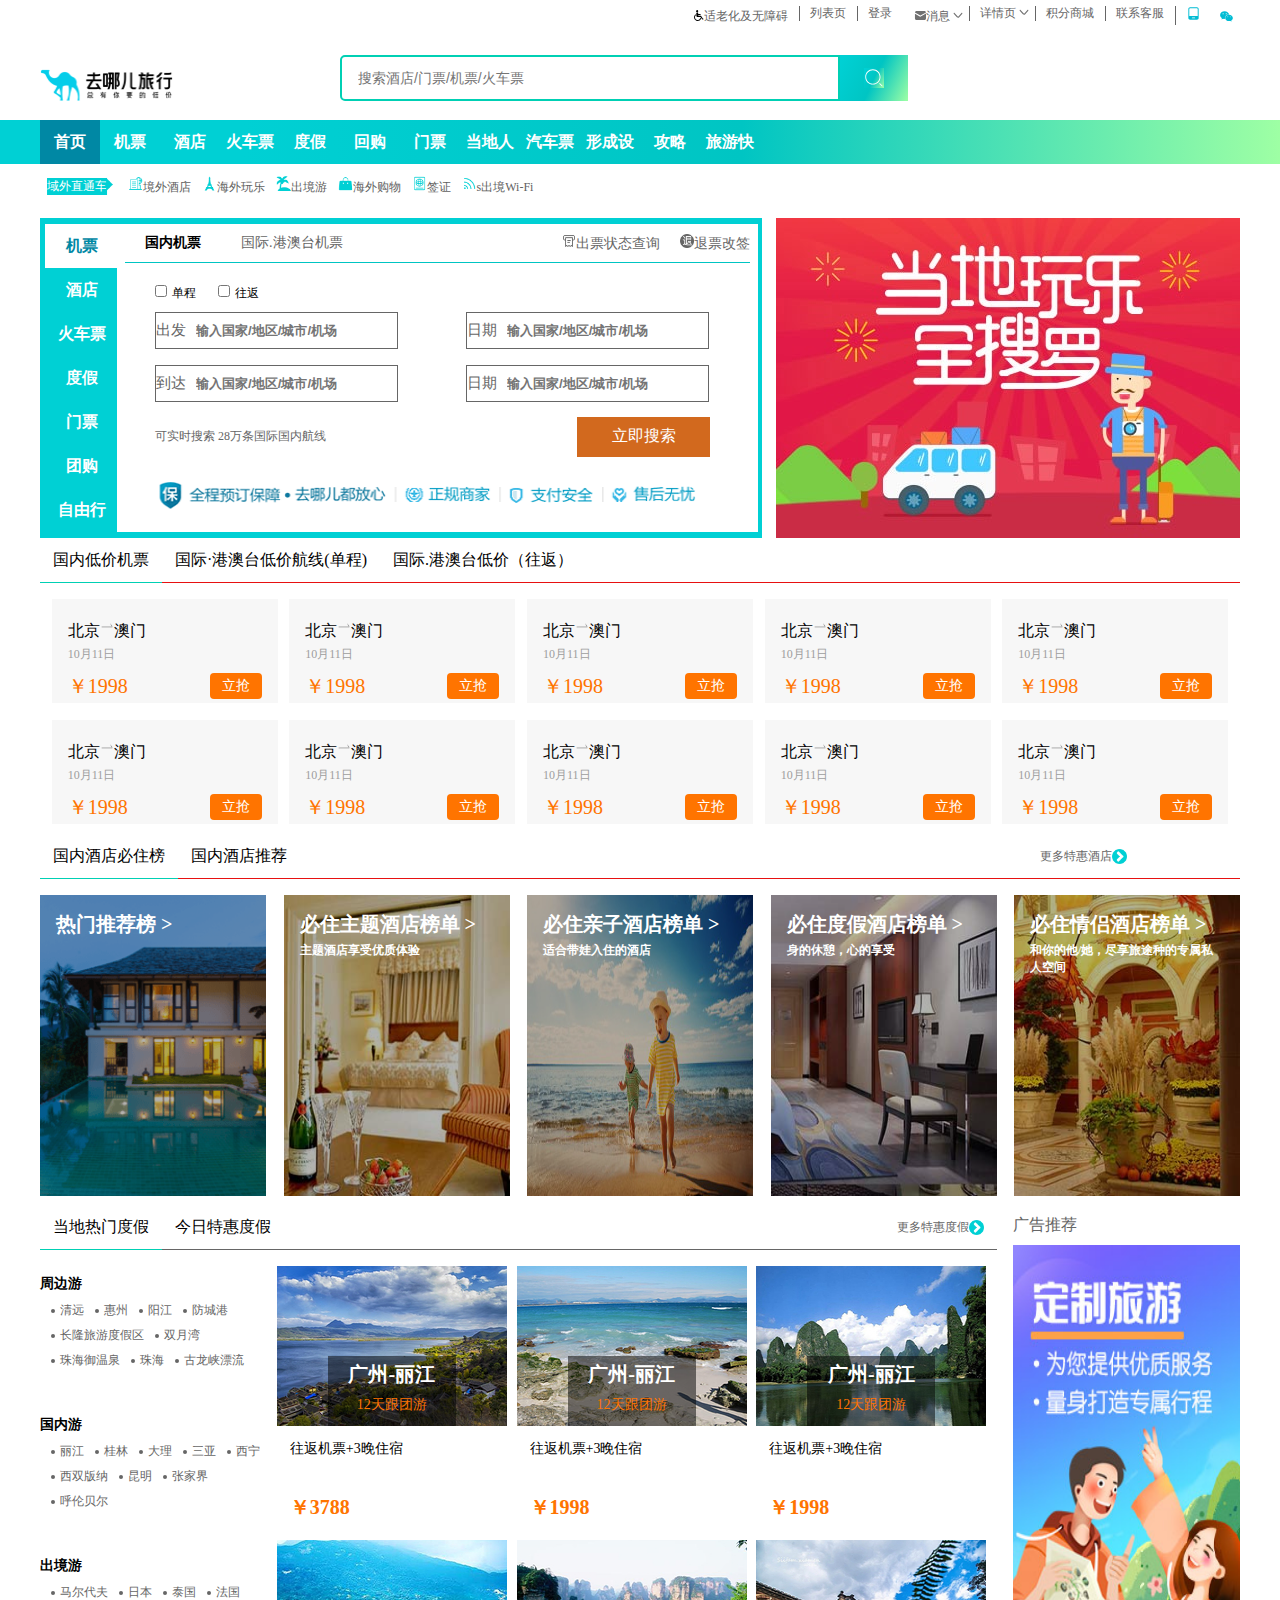
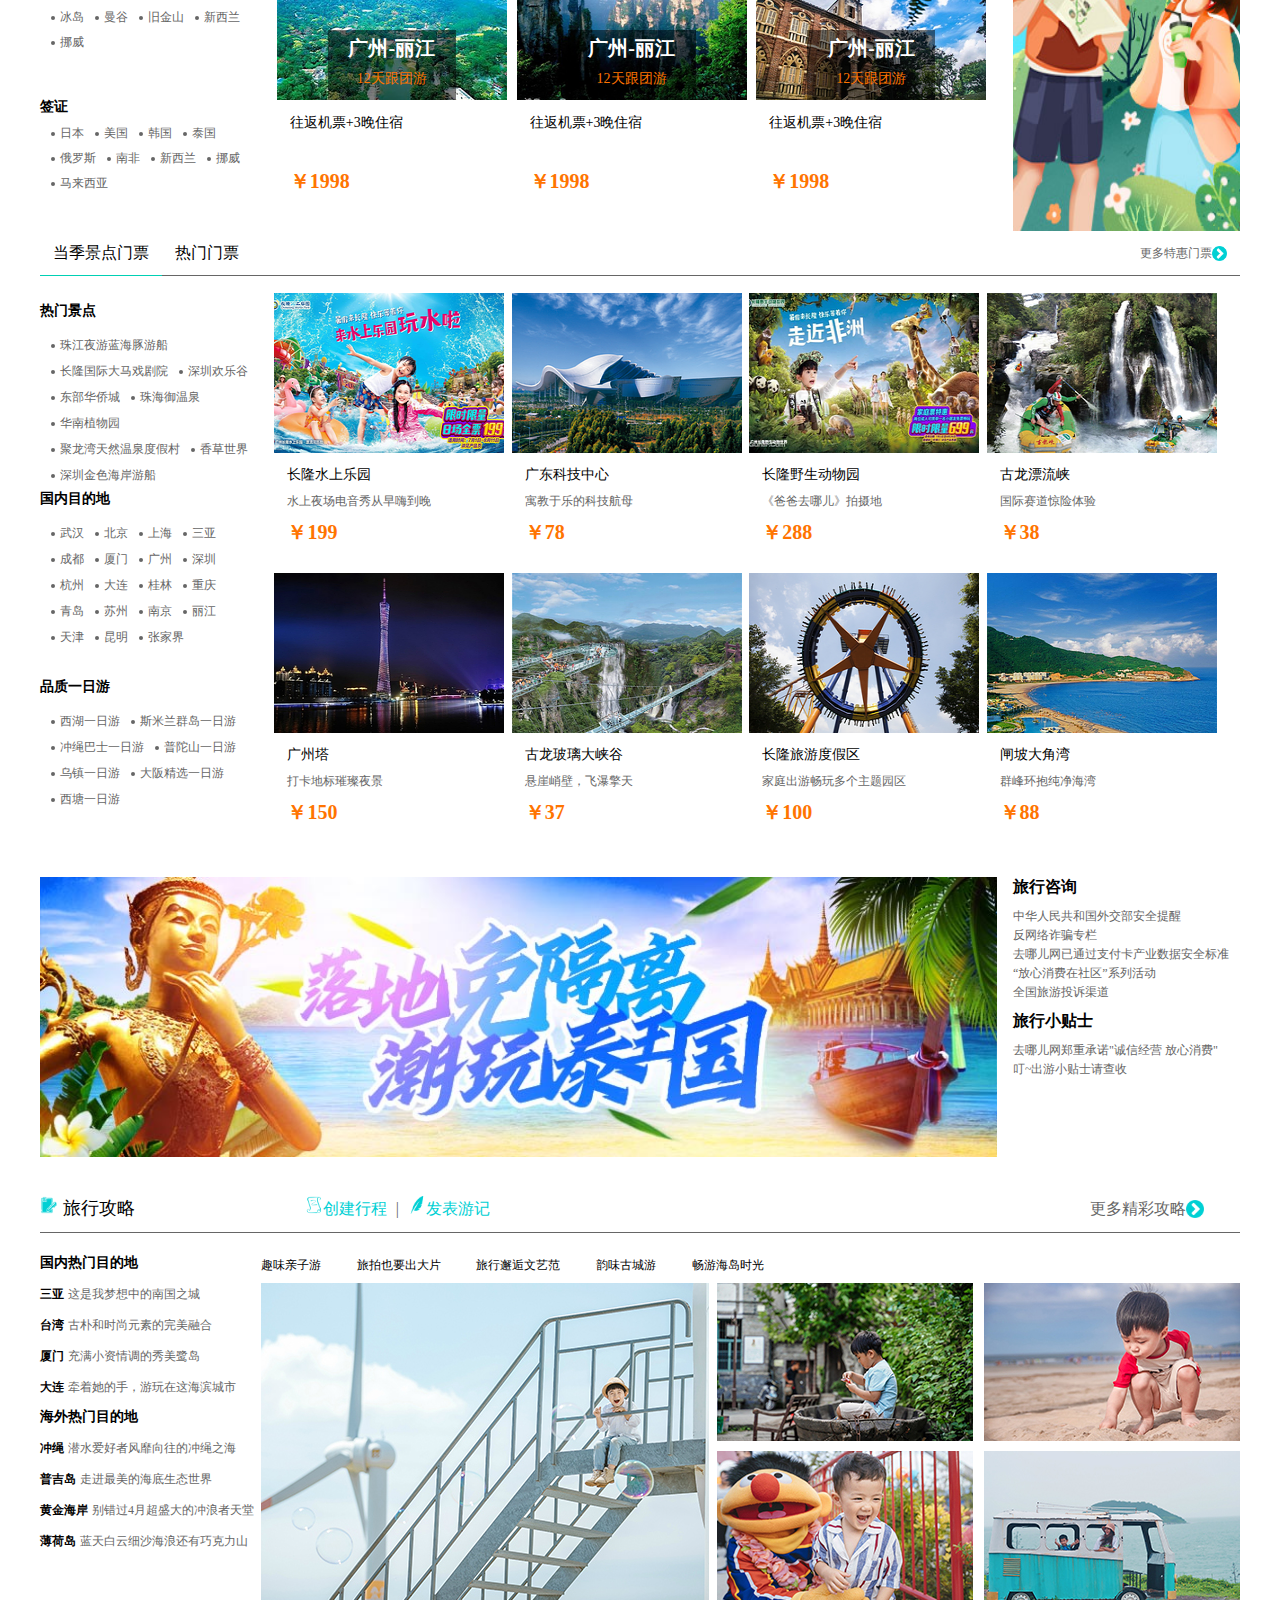
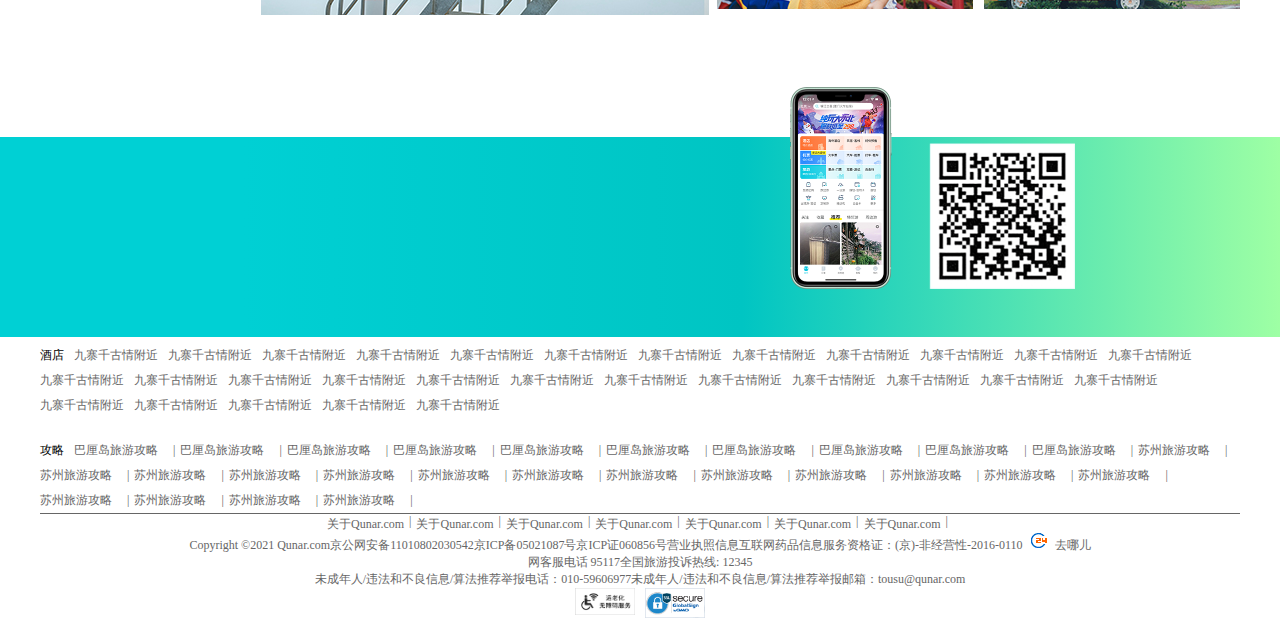
<file: index.html>
<!DOCTYPE html>
<html lang="en">
<head>
    <meta charset="UTF-8">
    <link rel="stylesheet" href="css/index.css">
    <link rel="stylesheet" href="js/index.js">
    <meta http-equiv="X-UA-Compatible" content="IE=edge">
    <meta name="viewport" content="width=device-width, initial-scale=1.0">
    <title>去哪儿网</title>
</head>
<body>
    <header>
        <div class="header-1">
            <div class="header-logo">
                <img src="images/header-logo.png" alt="">
            </div>
            <div class="header-right">
                <ul>
                    <li><a href=""><i><svg t="1659407394436" class="icon" viewBox="0 0 1024 1024" version="1.1" xmlns="http://www.w3.org/2000/svg" p-id="885" width="200" height="200"><path d="M746.666667 85.333333c64.8 0 117.333333 52.533333 117.333333 117.333334v618.666666c0 64.8-52.533333 117.333333-117.333333 117.333334H277.333333c-64.8 0-117.333333-52.533333-117.333333-117.333334V202.666667c0-64.8 52.533333-117.333333 117.333333-117.333334h469.333334zM597.333333 778.666667H426.666667a32 32 0 0 0 0 64h170.666666a32 32 0 0 0 0-64z m149.333334-629.333334H277.333333a53.333333 53.333333 0 0 0-53.333333 53.333334v480h576V202.666667a53.333333 53.333333 0 0 0-53.333333-53.333334z" p-id="886" fill="#00bcd4"></path></svg></i>
                            <i><svg t="1659407704227" class="icon2" viewBox="0 0 1024 1024" version="1.1" xmlns="http://www.w3.org/2000/svg" p-id="1255" width="200" height="200"><path d="M664.250054 368.541681c10.015098 0 19.892049 0.732687 29.67281 1.795902-26.647917-122.810047-159.358451-214.077703-310.826188-214.077703-169.353083 0-308.085774 114.232694-308.085774 259.274068 0 83.708494 46.165436 152.460344 123.281791 205.78483l-30.80868 91.730191 107.688651-53.455469c38.558178 7.53665 69.459978 15.308661 107.924012 15.308661 9.66308 0 19.230993-0.470721 28.752858-1.225921-6.025227-20.36584-9.521864-41.723264-9.521864-63.862493C402.328693 476.632491 517.908058 368.541681 664.250054 368.541681zM498.62897 285.87389c23.200398 0 38.557154 15.120372 38.557154 38.061874 0 22.846334-15.356756 38.156018-38.557154 38.156018-23.107277 0-46.260603-15.309684-46.260603-38.156018C452.368366 300.994262 475.522716 285.87389 498.62897 285.87389zM283.016307 362.090758c-23.107277 0-46.402843-15.309684-46.402843-38.156018 0-22.941502 23.295566-38.061874 46.402843-38.061874 23.081695 0 38.46301 15.120372 38.46301 38.061874C321.479317 346.782098 306.098002 362.090758 283.016307 362.090758zM945.448458 606.151333c0-121.888048-123.258255-221.236753-261.683954-221.236753-146.57838 0-262.015505 99.348706-262.015505 221.236753 0 122.06508 115.437126 221.200938 262.015505 221.200938 30.66644 0 61.617359-7.609305 92.423993-15.262612l84.513836 45.786813-23.178909-76.17082C899.379213 735.776599 945.448458 674.90216 945.448458 606.151333zM598.803483 567.994292c-15.332197 0-30.807656-15.096836-30.807656-30.501688 0-15.190981 15.47546-30.477129 30.807656-30.477129 23.295566 0 38.558178 15.286148 38.558178 30.477129C637.361661 552.897456 622.099049 567.994292 598.803483 567.994292zM768.25071 567.994292c-15.213493 0-30.594809-15.096836-30.594809-30.501688 0-15.190981 15.381315-30.477129 30.594809-30.477129 23.107277 0 38.558178 15.286148 38.558178 30.477129C806.808888 552.897456 791.357987 567.994292 768.25071 567.994292z" p-id="1256" fill="#00bcd4"></path></svg></i>
                        </a>
                    </li>
                    <li><a href="">联系客服</a></li>
                    <li><a href="">积分商城</a></li>
                    <li><a href="./search.html">详情页
                        <svg t="1659408567083" class="icon3" viewBox="0 0 1024 1024" version="1.1" xmlns="http://www.w3.org/2000/svg" p-id="921" width="200" height="200"><path d="M517.688889 796.444444c-45.511111 0-85.333333-17.066667-119.466667-51.2L73.955556 381.155556c-22.755556-22.755556-17.066667-56.888889 5.688888-79.644445 22.755556-22.755556 56.888889-17.066667 79.644445 5.688889l329.955555 364.088889c5.688889 5.688889 17.066667 11.377778 28.444445 11.377778s22.755556-5.688889 34.133333-17.066667l312.888889-364.088889c22.755556-22.755556 56.888889-28.444444 79.644445-5.688889 22.755556 22.755556 28.444444 56.888889 5.688888 79.644445L637.155556 739.555556c-28.444444 39.822222-68.266667 56.888889-119.466667 56.888888 5.688889 0 0 0 0 0z" p-id="922" fill="#707070"></path></svg>
                        </a>
                    </li>
                    <li><a href="">
                        <svg t="1659408393395" class="icon2" viewBox="0 0 1024 1024" version="1.1" xmlns="http://www.w3.org/2000/svg" p-id="1655" width="200" height="200"><path d="M886.3 299.8l-381.1 220-371.6-214.6c3.6-56.2 50.3-100.7 107.4-100.7h538.3c55.3 0 100.9 41.6 107 95.3z m0.7 78.8v334.9c0 59.5-48.2 107.7-107.7 107.7H241c-59.5 0-107.7-48.2-107.7-107.7V384.3l354.9 204.9c12.2 7 26.9 5.7 37.5-2.1 0.5-0.2 0.9-0.5 1.4-0.8L887 378.6z" p-id="1656" fill="#707070"></path></svg>
                        消息
                        <svg t="1659408567083" class="icon3" viewBox="0 0 1024 1024" version="1.1" xmlns="http://www.w3.org/2000/svg" p-id="921" width="200" height="200"><path d="M517.688889 796.444444c-45.511111 0-85.333333-17.066667-119.466667-51.2L73.955556 381.155556c-22.755556-22.755556-17.066667-56.888889 5.688888-79.644445 22.755556-22.755556 56.888889-17.066667 79.644445 5.688889l329.955555 364.088889c5.688889 5.688889 17.066667 11.377778 28.444445 11.377778s22.755556-5.688889 34.133333-17.066667l312.888889-364.088889c22.755556-22.755556 56.888889-28.444444 79.644445-5.688889 22.755556 22.755556 28.444444 56.888889 5.688888 79.644445L637.155556 739.555556c-28.444444 39.822222-68.266667 56.888889-119.466667 56.888888 5.688889 0 0 0 0 0z" p-id="922" fill="#707070"></path></svg>
                         </a>
                    </li>
                    <li><a href="./login.html">登录</a></li>
                    <li><a href="./list.html">列表页</a></li>
                    <li><a href=""><svg t="1659407859903" class="icon1" viewBox="0 0 1024 1024" version="1.1" xmlns="http://www.w3.org/2000/svg" p-id="1455" width="200" height="200"><path d="M424.12 293.73c30.28-1.41 56.72-20.93 66.99-49.45 10.27-28.51 2.35-60.41-20.06-80.81-22.42-20.4-54.92-25.28-82.33-12.37-27.42 12.91-44.36 41.07-42.92 71.35 1.96 41.31 37.02 73.21 78.32 71.28z m382.77 416.12L692.85 542.3a38.854 38.854 0 0 0-6.16-6.9 47.334 47.334 0 0 0-33.5-14.05H500.38l-2.22-46.23h137.36c16.33 0 29.56-13.24 29.56-29.56 0-16.33-13.24-29.56-29.56-29.56H495.38l-2.14-44.66a66.532 66.532 0 0 0-35.91-56.19 66.535 66.535 0 0 0-66.61 3.17 66.53 66.53 0 0 0-30.42 59.34l8.38 174.73c1.86 36.62 32.91 64.88 69.54 63.3 0.41 0 0.74-0.16 1.07-0.16 1.36 0.08 2.72 0.41 4.08 0.41h203.95l94.27 138.43a39.506 39.506 0 0 0 35.69 17.5 39.505 39.505 0 1 0 29.59-62l0.02-0.02zM640.7 659.03c-0.54-0.79-1.5-1.16-2.43-0.95-0.92 0.22-1.62 0.98-1.75 1.92-11.2 79.79-73.17 142.93-152.74 155.61-79.56 12.68-158.1-28.06-193.54-100.41-35.45-72.36-19.51-159.38 39.28-214.48a5.193 5.193 0 0 0 1.65-3.93l-3.12-65.93a3.734 3.734 0 0 0-2-3.08c-1.16-0.6-2.55-0.56-3.66 0.13-89.19 57.21-131.58 165.21-105.11 267.82 26.47 102.6 115.8 176.62 221.54 183.56 105.73 6.93 203.98-54.79 243.61-153.06 0.88-2.25 0.61-4.79-0.73-6.81l-40.98-60.35-0.02-0.04z m0 0" p-id="1456" fill="#000000"></path></svg>
                        适老化及无障碍
                        </a>
                    </li>
                </ul>
            </div>

            <div class="header-search">
                <div class="h-s-input">
                    <input type="text" placeholder="搜索酒店/门票/机票/火车票">
                </div>
                <div class="h-s-right">
                    <svg t="1659411307414" class="icon" viewBox="0 0 1024 1024" version="1.1" xmlns="http://www.w3.org/2000/svg" p-id="1694" width="200" height="200"><path d="M809.246403 771.926938 777.737782 803.458071 924.965961 950.667831 956.476629 919.157163Z" p-id="1695" fill="#ffffff"></path><path d="M454.878536 70.285786C239.51556 70.285786 64.93236 244.847497 64.93236 460.231963c0 215.341486 174.583201 389.945153 389.945153 389.945153 215.362976 0 389.9472-174.603667 389.9472-389.945153C844.825736 244.847497 670.241512 70.285786 454.878536 70.285786zM454.878536 805.611108c-190.750415 0-345.381192-154.626683-345.381192-345.379145 0-190.751439 154.629753-345.380168 345.381192-345.380168 190.752462 0 345.382215 154.62873 345.382215 345.380168C800.259728 650.983401 645.630998 805.611108 454.878536 805.611108z" p-id="1696" fill="#ffffff"></path></svg>
                </div>
            </div>
        </div>

        <div class="header-nav">
            <div class="h-n-nav">
                <ul class="h-n-ul">
                    <li><a href="">首页</a>
                        <div class="children">

                        </div>
                    </li>
                    <li><a href="">机票</a></li>
                    <li><a href="">酒店</a></li>
                    <li><a href="">火车票</a>
                        <dl class="h-n-dl">
                        <dt>域外直通车</dt><span><img src="images/右箭头.png" alt=""></span>
                        <dd><span><img src="images/国际酒店.png" alt=""></span>境外酒店</dd>
                        <dd><span><img src="images/tower.png" alt=""></span>海外玩乐</dd>
                        <dd><span><img src="images/旅游发布.png" alt=""></span>出境游</dd>
                        <dd><span><img src="images/购物2.png" alt=""></span>海外购物</dd>
                        <dd><span><img src="images/签证.png" alt=""></span>签证</dd>
                        <dd><span><img src="images/1_wifi.png" alt=""></span>s出境Wi-Fi</dd>
                        </dl> 
                    </li>
                    <li><a href="">度假</a></li>
                    <li><a href="">回购</a></li>
                    <li><a href="">门票</a></li>
                    <li><a href="">当地人</a></li>
                    <li><a href="">汽车票</a></li>
                    <li><a href="">形成设计</a></li>
                    <li><a href="">攻略</a></li>
                    <li><a href="">旅游快讯</a></li>
                </ul>
            </div>
        </div>
    </header>

    <main>
        <div class="main-left">
            <ul class="m-l-ul">
                <li ><a  class="current" href="">机票</a></li>
                <li><a href="">酒店</a></li>
                <li><a href="">火车票</a></li>
                <li><a href="">度假</a></li>
                <li><a href="">门票</a></li>
                <li><a href="">团购</a></li>
                <li><a href="">自由行</a></li>
            </ul>
            <div class="m-l-right">
                <div class="m-l-right2">
                    <div class="m-l-r-text">
                        <div class="m-one">
                            <h4>国内机票</h4>
                            <a href="">国际.港澳台机票</a>
                        </div>
                        <div class="m-two">
                            <span><img src="images/取票.png" alt=""></span><a href="">出票状态查询</a>
                            <span><img src="images/退票.png" alt=""></span><a href="">退票改签</a>
                        </div>
                    </div>
                    <div class="m-f-section">
                        <label for=""><input type="checkbox">单程</label>
                        <label for=""><input type="checkbox">往返</label>

                        <div class="m-f-section2">
                            <div class="m-f-go">
                                <div class="m-f-go1">
                                    出发<input type="text" placeholder="输入国家/地区/城市/机场">
                                </div>
                                <div class="m-f-go1">
                                    到达<input type="text" placeholder="输入国家/地区/城市/机场">
                                </div>
                            </div>
                            <div class="m-f-time">
                                <div class="m-f-go1">
                                    日期<input type="text" placeholder="输入国家/地区/城市/机场">
                                </div>
                                <div class="m-f-go1">
                                    日期<input type="text" placeholder="输入国家/地区/城市/机场">
                                </div>
                            </div>
                        </div>
                        <div class="m-f-footer">
                            <p>可实时搜索 <span>28万</span>条国际国内航线</p><button>立即搜索</button>
                        </div>
                    </div>
                    <a href=""><img src="images/flight_bar2.png" alt=""></a>
                </div>

                
            </div>
        </div>
        <div class="main-right">
            <img src="images/main01.jpg" alt="">
        </div>
    </main>

    <section>
        <div class="s-section">
            <div class="s-s-section1" id="specialticket">
                <div class="s1-header">
                    <ul>
                        <li class="s1-header-li"><a href="">国内低价机票</a></li>
                        <li><a href="">国际·港澳台低价航线(单程)</a></li>
                        <li><a href="">国际.港澳台低价（往返）</a></li>
                    </ul>
                </div>
                <div class="s1-section">
                    <ul>
                        <li>
                            <p>北京<img src="images/icon_机票单程.png" alt="">澳门</p>
                            <p>10月11日</p>
                            <div><p>￥1998</p><button>立抢</button></div>
                        </li>
                        <li>
                            <p>北京<img src="images/icon_机票单程.png" alt="">澳门</p>
                            <p>10月11日</p>
                            <div><p>￥1998</p><button>立抢</button></div>
                        </li>
                        <li>
                            <p>北京<img src="images/icon_机票单程.png" alt="">澳门</p>
                            <p>10月11日</p>
                            <div><p>￥1998</p><button>立抢</button></div>
                        </li>
                        <li>
                            <p>北京<img src="images/icon_机票单程.png" alt="">澳门</p>
                            <p>10月11日</p>
                            <div><p>￥1998</p><button>立抢</button></div>
                        </li>
                        <li>
                            <p>北京<img src="images/icon_机票单程.png" alt="">澳门</p>
                            <p>10月11日</p>
                            <div><p>￥1998</p><button>立抢</button></div>
                        </li>
                        <li>
                            <p>北京<img src="images/icon_机票单程.png" alt="">澳门</p>
                            <p>10月11日</p>
                            <div><p>￥1998</p><button>立抢</button></div>
                        </li>
                        <li>
                            <p>北京<img src="images/icon_机票单程.png" alt="">澳门</p>
                            <p>10月11日</p>
                            <div><p>￥1998</p><button>立抢</button></div>
                        </li>
                        <li>
                            <p>北京<img src="images/icon_机票单程.png" alt="">澳门</p>
                            <p>10月11日</p>
                            <div><p>￥1998</p><button>立抢</button></div>
                        </li>
                        <li>
                            <p>北京<img src="images/icon_机票单程.png" alt="">澳门</p>
                            <p>10月11日</p>
                            <div><p>￥1998</p><button>立抢</button></div>
                        </li>
                        <li>
                            <p>北京<img src="images/icon_机票单程.png" alt="">澳门</p>
                            <p>10月11日</p>
                            <div><p>￥1998</p><button>立抢</button></div>
                        </li>
                    </ul>
                </div>
            </div>

            <div class="s-s-section2" id="hotel">
                <div class="s2-header">
                    <ul>
                        <li class="s2-header-li"><a href="">国内酒店必住榜</a></li>
                        <li><a href="">国内酒店推荐</a></li>
                    </ul>
                    <p href="">更多特惠酒店<img src="images/右箭头 (1).png" alt=""></p>
                </div>
                <div class="s2-section">
                    <ul>
                        <li>
                            <img src="images/s2-section1.png" alt="">
                            <div><p>热门推荐榜 ></p><p class="text2"></p></div>
                        </li>
                        <li>
                            <img src="images/s2-section2.jpg" alt="">
                            <div><p>必住主题酒店榜单 ></p><p class="text2">主题酒店享受优质体验</p></div>
                        </li>
                        <li>
                            <img src="images/s2-section3.jpg" alt="">
                            <div><p>必住亲子酒店榜单 ></p><p class="text2">适合带娃入住的酒店</p></div>
                        </li>
                        <li>
                            <img src="images/s2-section4.jpg" alt="">
                            <div><p>必住度假酒店榜单 ></p><p class="text2">身的休憩，心的享受</p></div>
                        </li>
                        <li>
                            <img src="images/s2-section5.jpg" alt="">
                            <div><p>必住情侣酒店榜单 ></p><p class="text2">和你的他/她，尽享旅途种的专属私人空间</p></div>
                        </li>
                    </ul>
                </div>
            </div>

            <div class="s-s-section3" id="vacation">
                <div class="s3-left">
                    <div class="s3-header">
                        <ul>
                            <li class="s3-header-li"><a href="">当地热门度假</a></li>
                            <li><a href="">今日特惠度假</a></li>
                        </ul>
                        <p href="">更多特惠度假<img src="images/右箭头 (1).png" alt=""></p>
                    </div>
                    <div class="s3-section">
                        <div class="s3-section-left">
                            <div>
                                <p>周边游</p>
                                <ul>
                                    <li><a href="">清远</a></li>
                                    <li><a href="">惠州</a></li>
                                    <li><a href="">阳江</a></li>
                                    <li><a href="">防城港</a></li>
                                    <li><a href="">长隆旅游度假区</a></li>
                                    <li><a href="">双月湾</a></li>
                                    <li><a href="">珠海御温泉</a></li>
                                    <li><a href="">珠海</a></li>
                                    <li><a href="">古龙峡漂流</a></li>
                                </ul>
                            </div>
                            <div>
                                <p>国内游</p>
                                <ul>
                                    <li><a href="">丽江</a></li>
                                    <li><a href="">桂林</a></li>
                                    <li><a href="">大理</a></li>
                                    <li><a href="">三亚</a></li>
                                    <li><a href="">西宁</a></li>
                                    <li><a href="">西双版纳</a></li>
                                    <li><a href="">昆明</a></li>
                                    <li><a href="">张家界</a></li>
                                    <li><a href="">呼伦贝尔</a></li>
                                </ul>
                            </div>

                            <div>
                                <p>出境游</p>
                                <ul>
                                    <li><a href="">马尔代夫</a></li>
                                    <li><a href="">日本</a></li>
                                    <li><a href="">泰国</a></li>
                                    <li><a href="">法国</a></li>
                                    <li><a href="">冰岛</a></li>
                                    <li><a href="">曼谷</a></li>
                                    <li><a href="">旧金山</a></li>
                                    <li><a href="">新西兰</a></li>
                                    <li><a href="">挪威</a></li>
                                </ul>
                            </div>

                            <div>
                                <p>签证</p>
                                <ul>
                                    <li><a href="">日本</a></li>
                                    <li><a href="">美国</a></li>
                                    <li><a href="">韩国</a></li>
                                    <li><a href="">泰国</a></li>
                                    <li><a href="">俄罗斯</a></li>
                                    <li><a href="">南非</a></li>
                                    <li><a href="">新西兰</a></li>
                                    <li><a href="">挪威</a></li>
                                    <li><a href="">马来西亚</a></li>
                                </ul>
                            </div>

                        </div>
                        <div class="s3-section-right">
                            <ul>
                                <li>
                                    <a href="">
                                    <img src="images/s3-01.jpg" alt="">
                                    <div class="s3-sec-r-text">
                                        <span>往返机票+3晚住宿</span>
                                        <p>￥3788</p>
                                    </div>
                                    </a>
                                    <div class="s3-sec-r-text2">
                                        <p>广州-丽江</p>
                                        <span>12天跟团游</span>
                                    </div>
                                </li>
                                <li>
                                    <a href="">
                                    <img src="images/s3-02.jpg" alt="">
                                    <div class="s3-sec-r-text">
                                        <span>往返机票+3晚住宿</span>
                                        <p>￥1998</p>
                                    </div>
                                    </a>
                                    <div class="s3-sec-r-text2">
                                        <p>广州-丽江</p>
                                        <span>12天跟团游</span>
                                    </div>
                                </li>
                                <li>
                                    <a href="">
                                    <img src="images/s3-03.jpg" alt="">
                                    <div class="s3-sec-r-text">
                                        <span>往返机票+3晚住宿</span>
                                        <p>￥1998</p>
                                    </div>
                                    </a>
                                    <div class="s3-sec-r-text2">
                                        <p>广州-丽江</p>
                                        <span>12天跟团游</span>
                                    </div>
                                </li>
                                <li>
                                    <a href="">
                                    <img src="images/s3-04.jpg" alt="">
                                    <div class="s3-sec-r-text">
                                        <span>往返机票+3晚住宿</span>
                                        <p>￥1998</p>
                                    </div>
                                    </a>
                                    <div class="s3-sec-r-text2">
                                        <p>广州-丽江</p>
                                        <span>12天跟团游</span>
                                    </div>
                                </li>
                                <li>
                                    <a href="">
                                    <img src="images/s3-05.jpg" alt="">
                                    <div class="s3-sec-r-text">
                                        <span>往返机票+3晚住宿</span>
                                        <p>￥1998</p>
                                    </div>
                                    </a>
                                    <div class="s3-sec-r-text2">
                                        <p>广州-丽江</p>
                                        <span>12天跟团游</span>
                                    </div>
                                </li>
                                <li>
                                    <a href="">
                                    <img src="images/s3-06.jpg" alt="">
                                    <div class="s3-sec-r-text">
                                        <span>往返机票+3晚住宿</span>
                                        <p>￥1998</p>
                                    </div>
                                    </a>
                                    <div class="s3-sec-r-text2">
                                        <p>广州-丽江</p>
                                        <span>12天跟团游</span>
                                    </div>
                                </li>
                            </ul>
                        </div>
                    </div>
                </div>
                <div class="s3-right">
                    <p>广告推荐</p>
                    <img src="images/s307.jpg" alt="">
                </div>
            </div>

            <div class="s-s-section4" id="localvacation">
                    <div class="s4-header">
                        <ul>
                            <li class="s4-header-li"><a href="">当季景点门票</a></li>
                            <li><a href="">热门门票</a></li>
                        </ul>
                        <p href="">更多特惠门票<img src="images/右箭头 (1).png" alt=""></p>
                    </div>
                    <div class="s4-section">
                        <div class="s4-section-left">
                            <div>
                                <p>热门景点</p>
                                <ul>
                                    <li><a href="">珠江夜游蓝海豚游船</a></li>
                                    <li><a href="">长隆国际大马戏剧院</a></li>
                                    <li><a href="">深圳欢乐谷</a></li>
                                    <li><a href="">东部华侨城</a></li>
                                    <li><a href="">珠海御温泉</a></li>
                                    <li><a href="">华南植物园</a></li>
                                    <li><a href="">聚龙湾天然温泉度假村</a></li>
                                    <li><a href="">香草世界</a></li>
                                    <li><a href="">深圳金色海岸游船</a></li>
                                </ul>
                            </div>
                            <div>
                                <p>国内目的地</p>
                                <ul>
                                    <li><a href="">武汉</a></li>
                                    <li><a href="">北京</a></li>
                                    <li><a href="">上海</a></li>
                                    <li><a href="">三亚</a></li>
                                    
                                    <li><a href="">成都</a></li>
                                    <li><a href="">厦门</a></li>
                                    <li><a href="">广州</a></li>
                                    <li><a href="">深圳</a></li>
                                    <li><a href="">杭州</a></li>
                                    <li><a href="">大连</a></li>
                                    <li><a href="">桂林</a></li>
                                    <li><a href="">重庆</a></li>
                                    <li><a href="">青岛</a></li>
                                    <li><a href="">苏州</a></li>
                                    <li><a href="">南京</a></li>
                                    <li><a href="">丽江</a></li>
                                    <li><a href="">天津</a></li>
                                    <li><a href="">昆明</a></li>
                                    <li><a href="">张家界</a></li>
                                </ul>
                            </div>

                            <div>
                                <p>品质一日游</p>
                                <ul>
                                    <li><a href="">西湖一日游</a></li>
                                    <li><a href="">斯米兰群岛一日游</a></li>
                                    <li><a href="">冲绳巴士一日游</a></li>
                                    <li><a href="">普陀山一日游</a></li>
                                    <li><a href="">乌镇一日游</a></li>
                                    <li><a href="">大阪精选一日游</a></li>
                                    <li><a href="">西塘一日游</a></li>
                                </ul>
                            </div>
                        </div>
                        
                        <div class="s4-section-right">
                            <ul>
                                <li>
                                    <a href="">
                                    <img src="images/s4-01.jpg" alt="">
                                    <div class="s4-sec-r-text">
                                        <h5>长隆水上乐园</h5>
                                        <span>水上夜场电音秀从早嗨到晚</span>
                                        <p>￥199</p>
                                    </div>
                                    </a>
                                </li>
                                <li>
                                    <a href="">
                                    <img src="images/s4-04.png" alt="">
                                    <div class="s4-sec-r-text">
                                        <h5>广东科技中心</h5>
                                        <span>寓教于乐的科技航母</span>
                                        <p>￥78</p>
                                    </div>
                                    </a>
                                </li>
                                <li>
                                    <a href="">
                                    <img src="images/s4-03.jpg" alt="">
                                    <div class="s4-sec-r-text">
                                        <h5>长隆野生动物园</h5>
                                        <span>《爸爸去哪儿》拍摄地</span>
                                        <p>￥288</p>
                                    </div>
                                    </a>
                                </li>
                                <li>
                                    <a href="">
                                    <img src="images/s4-02.jpg" alt="">
                                    <div class="s4-sec-r-text">
                                        <h5>古龙漂流峡</h5>
                                        <span>国际赛道惊险体验</span>
                                        <p>￥38</p>
                                    </div>
                                    </a>
                                </li>
                                <li>
                                    <a href="">
                                    <img src="images/s4-05.jpg" alt="">
                                    <div class="s4-sec-r-text">
                                        <h5>广州塔</h5>
                                        <span>打卡地标璀璨夜景</span>
                                        <p>￥150</p>
                                    </div>
                                    </a>
                                </li>
                                <li>
                                    <a href="">
                                    <img src="images/s4-06.jpg" alt="">
                                    <div class="s4-sec-r-text">
                                        <h5>古龙玻璃大峡谷</h5>
                                        <span>悬崖峭壁，飞瀑擎天</span>
                                        <p>￥37</p>
                                    </div>
                                    </a>
                                </li>
                                <li>
                                    <a href="">
                                    <img src="images/s4-07.jpg" alt="">
                                    <div class="s4-sec-r-text">
                                        <h5>长隆旅游度假区</h5>
                                        <span>家庭出游畅玩多个主题园区</span>
                                        <p>￥100</p>
                                    </div>
                                    </a>
                                </li>
                                <li>
                                    <a href="">
                                    <img src="images/s4-08.jpg" alt="">
                                    <div class="s4-sec-r-text">
                                        <h5>闸坡大角湾</h5>
                                        <span>群峰环抱纯净海湾</span>
                                        <p>￥88</p>
                                    </div>
                                    </a>
                                </li>
                            </ul>
                        </div>

                    </div>
            </div>

            <div class="s-s-section5">
                <div class="s5-left">
                    <ul>
                        <li><img src="images/s5-01.jpeg" alt=""></li>
                        <li><img src="images/s5-02.jpeg" alt=""></li>
                        <li><img src="images/s5-03.jpg" alt=""></li>
                    </ul>
                </div>
                <div class="s5-right">
                    <div>
                        <h6>旅行咨询</h6>
                        <ul>
                            <li><a href="">中华人民共和国外交部安全提醒</a></li>
                            <li><a href="">反网络诈骗专栏</a></li>
                            <li><a href="">去哪儿网已通过支付卡产业数据安全标准</a></li>
                            <li><a href="">“放心消费在社区”系列活动</a></li>
                            <li><a href="">全国旅游投诉渠道</a></li>
                        </ul>
                    </div>
                    <div>
                        <h6>旅行小贴士</h6>
                        <ul>
                            <li><a href="">去哪儿网郑重承诺"诚信经营 放心消费"</a></li>
                            <li><a href="">叮~出游小贴士请查收</a></li>
                        </ul>
                    </div>
                </div>
            </div>

            <div class="s-s-section6">
                <div class="s6-header">
                    <div class="s6-header-left">
                        <div>
                            <h5><img src="images/攻略.png" alt=""> 旅行攻略</h5>
                        </div>
                        <div>
                            <a href=""><img src="images/行程.png" alt="">创建行程</a>
                            <span>|</span>
                            <a href=""><img src="images/用研.png" alt="">发表游记 </a>
                        </div>
                    </div>
                    <div class="s6-header-right">
                        <p><a href="">更多精彩攻略</a> <img src="images/右箭头 (1).png" alt=""></p>
                    </div>
                </div>
                <div class="s6-section">
                    <div class="s6-section-left">
                        <div>
                            <p>国内热门目的地</p>
                            <ul>
                                <li><span>三亚</span> <a href="">这是我梦想中的南国之城</a></li>
                                <li><span>台湾</span> <a href="">古朴和时尚元素的完美融合</a></li>
                                <li><span>厦门</span> <a href="">充满小资情调的秀美鹭岛</a></li>
                                <li><span>大连</span> <a href="">牵着她的手，游玩在这海滨城市</a></li>

                            </ul>
                        </div>
                        <div>
                            <p>海外热门目的地</p>
                            <ul>
                                <li><span>冲绳</span> <a href="">潜水爱好者风靡向往的冲绳之海</a></li>
                                <li><span>普吉岛</span> <a href="">走进最美的海底生态世界</a></li>
                                <li><span>黄金海岸</span> <a href="">别错过4月超盛大的冲浪者天堂</a></li>
                                <li><span>薄荷岛</span> <a href="">蓝天白云细沙海浪还有巧克力山</a></li>
                            </ul>
                        </div>
                    </div>
                    <div class="s6-section-right">
                        <header>
                            <ul>
                                <li><a href="">趣味亲子游</a></li>
                                <li><a href="">旅拍也要出大片</a></li>
                                <li><a href="">旅行邂逅文艺范</a></li>
                                <li><a href="">韵味古城游</a></li>
                                <li><a href="">畅游海岛时光</a></li>
                            </ul>
                        </header>
                        <section>
                            <div class="s6-section-r-left">
                                <img src="images/s6-01.jpg" alt="">
                            </div>
                            <div class="s6-section-r-right">
                                <ul>
                                    <li>
                                        <img src="images/s6-02.jpg" alt="">
                                    </li>
                                    <li>
                                        <img src="images/s6-03.jpg" alt="">
                                    </li>
                                    <li>
                                        <img src="images/s6-04.jpg" alt="">
                                    </li>
                                    <li>
                                        <img src="images/s6-05.jpg" alt="">
                                    </li>
                                </ul>
                            </div>
                        </section>
                    </div>
                </div>
            </div>
        </div>
    </section>
    <footer>
        <div class="footer-header">
            <div class="f-header">
                <img src="images/footer01.png" alt="">
            </div>
            <div class="f-main">
                <div class="f-main-s1">
                    <dl>
                        <dt>酒店</dt>
                        <dd>九寨千古情附近</dd>
                        <dd>九寨千古情附近</dd>
                        <dd>九寨千古情附近</dd>
                        <dd>九寨千古情附近</dd>
                        <dd>九寨千古情附近</dd>
                        <dd>九寨千古情附近</dd>
                        <dd>九寨千古情附近</dd>
                        <dd>九寨千古情附近</dd>
                        <dd>九寨千古情附近</dd>
                        <dd>九寨千古情附近</dd>
                        <dd>九寨千古情附近</dd>
                        <dd>九寨千古情附近</dd>
                        <dd>九寨千古情附近</dd>
                        <dd>九寨千古情附近</dd>
                        <dd>九寨千古情附近</dd>
                        <dd>九寨千古情附近</dd>
                        <dd>九寨千古情附近</dd>
                        <dd>九寨千古情附近</dd>
                        <dd>九寨千古情附近</dd>
                        <dd>九寨千古情附近</dd>
                        <dd>九寨千古情附近</dd>
                        <dd>九寨千古情附近</dd>
                        <dd>九寨千古情附近</dd>
                        <dd>九寨千古情附近</dd>
                        <dd>九寨千古情附近</dd>
                        <dd>九寨千古情附近</dd>
                        <dd>九寨千古情附近</dd>
                        <dd>九寨千古情附近</dd>
                        <dd>九寨千古情附近</dd>
                    </dl>
                </div>
                <div class="f-main-s2">
                    <dl>
                        <dt>攻略</dt>
                        <dd>巴厘岛旅游攻略</dd><span>|</span>
                        <dd>巴厘岛旅游攻略</dd><span>|</span>
                        <dd>巴厘岛旅游攻略</dd><span>|</span>
                        <dd>巴厘岛旅游攻略</dd><span>|</span>
                        <dd>巴厘岛旅游攻略</dd><span>|</span>
                        <dd>巴厘岛旅游攻略</dd><span>|</span>
                        <dd>巴厘岛旅游攻略</dd><span>|</span>
                        <dd>巴厘岛旅游攻略</dd><span>|</span>
                        <dd>巴厘岛旅游攻略</dd><span>|</span>
                        <dd>巴厘岛旅游攻略</dd><span>|</span>
                        <dd>苏州旅游攻略</dd><span>|</span>
                        <dd>苏州旅游攻略</dd><span>|</span>
                        <dd>苏州旅游攻略</dd><span>|</span>
                        <dd>苏州旅游攻略</dd><span>|</span>
                        <dd>苏州旅游攻略</dd><span>|</span>
                        <dd>苏州旅游攻略</dd><span>|</span>
                        <dd>苏州旅游攻略</dd><span>|</span>
                        <dd>苏州旅游攻略</dd><span>|</span>
                        <dd>苏州旅游攻略</dd><span>|</span>
                        <dd>苏州旅游攻略</dd><span>|</span>
                        <dd>苏州旅游攻略</dd><span>|</span>
                        <dd>苏州旅游攻略</dd><span>|</span>
                        <dd>苏州旅游攻略</dd><span>|</span>
                        <dd>苏州旅游攻略</dd><span>|</span>
                        <dd>苏州旅游攻略</dd><span>|</span>
                        <dd>苏州旅游攻略</dd><span>|</span>
                        <dd>苏州旅游攻略</dd><span>|</span>
                    </dl>
                </div>
            </div>
            <div class="f-footer">
                <p>
                    <ul>
                        <li><a href="">关于Qunar.com</a></li><span>|</span>
                        <li><a href="">关于Qunar.com</a></li><span>|</span>
                        <li><a href="">关于Qunar.com</a></li><span>|</span>
                        <li><a href="">关于Qunar.com</a></li><span>|</span>
                        <li><a href="">关于Qunar.com</a></li><span>|</span>
                        <li><a href="">关于Qunar.com</a></li><span>|</span>
                        <li><a href="">关于Qunar.com</a></li><span>|</span>
                    </ul>
                </p>
                <p>Copyright ©2021 Qunar.com京公网安备11010802030542京ICP备05021087号京ICP证060856号营业执照信息互联网药品信息服务资格证：(京)-非经营性-2016-0110 <span><img src="images/footer04.png" alt=""></span> 去哪儿</p>
                <p>网客服电话 95117全国旅游投诉热线: 12345</p>
                <p>未成年人/违法和不良信息/算法推荐举报电话：010-59606977未成年人/违法和不良信息/算法推荐举报邮箱：tousu@qunar.com</p>
                <p>
                    <ul>
                        <li><img src="images/footer02.png" alt=""></li>
                        <li><img src="images/footer03.gif" alt=""></li>
                        <li><div></div></li>
                        <li><div></div></li>
                        <li><div></div></li>
                    </ul>
                </p>
            </div>
        </div>
    </footer>
</body>
</html>
</file>
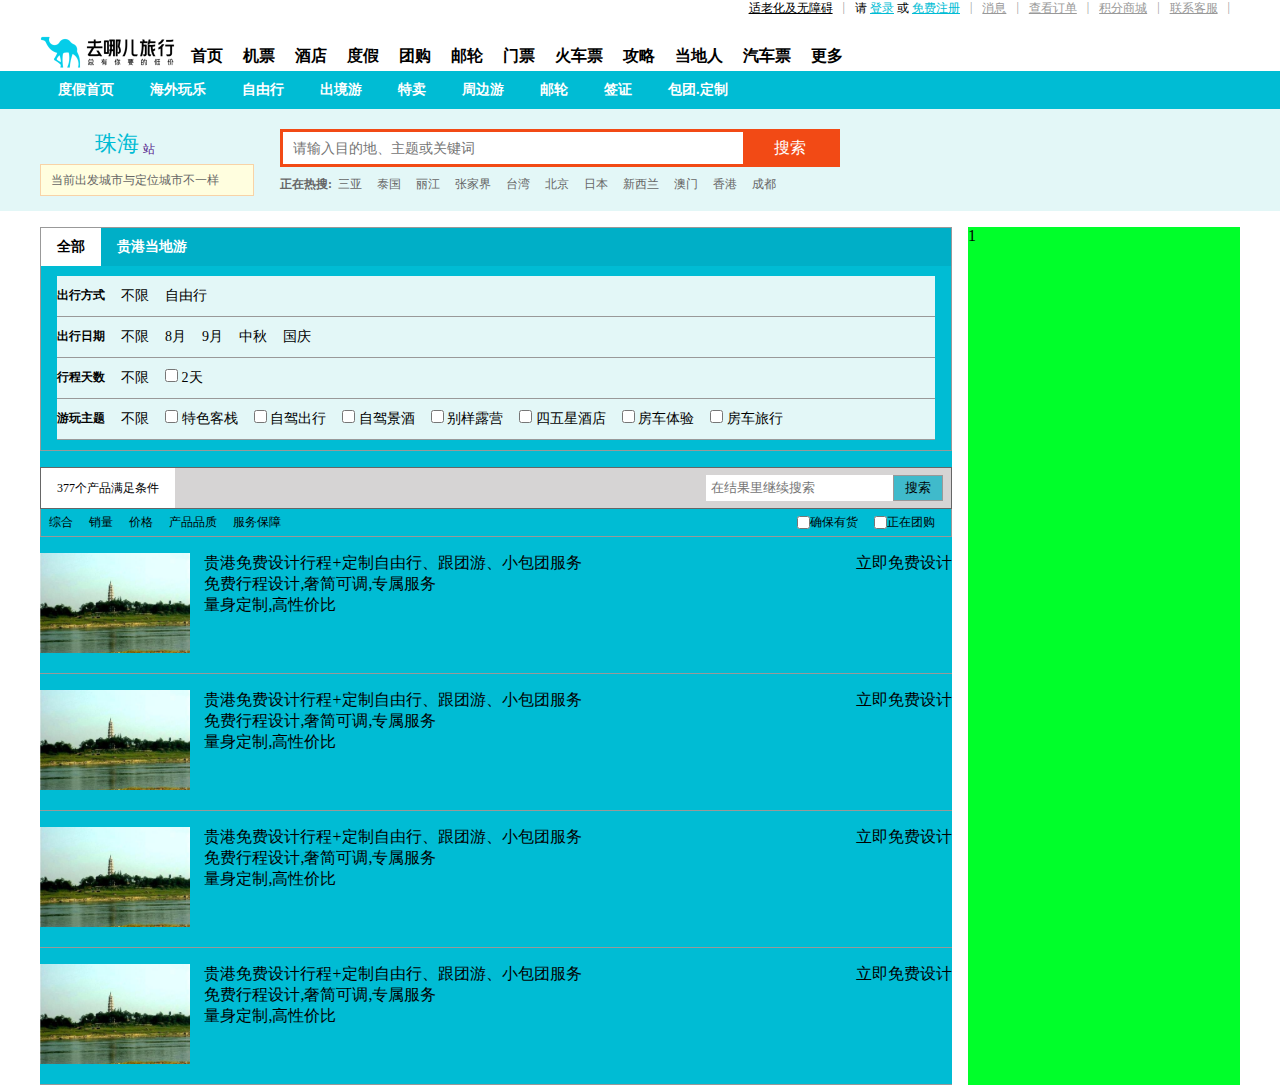
<file: search.html>
<!DOCTYPE html>
<html lang="en">
<head>
    <meta charset="UTF-8">
    <meta http-equiv="X-UA-Compatible" content="IE=edge">
    <link rel="stylesheet" href="./css/search.css">
    <meta name="viewport" content="width=device-width, initial-scale=1.0">
    <title>Document</title>
</head>
<body>
    <header>
        <div class="h-one">
            <div class="h-one1">
                <img src="listImages/logo.png" alt="">
            </div>
            <div class="h-one2">
                <ul>
                    <li><a href="">联系客服</a><span>|</span></li>
                    <li><a href="">积分商城</a><span>|</span></li>
                    <li><a href="">查看订单</a><span>|</span></li>
                    <li><a href="">消息</a><span>|</span></li>
                    <li><p>请 <a href="">登录</a> 或 <a href="">免费注册</a> </p><span>|</span></li>
                    <li><a href="" style="color:black;">适老化及无障碍</a><span>|</span></li>
                </ul>
            </div>
            <div class="h-one3">
                <ul>
                    <li>首页</li>
                    <li>机票</li>
                    <li>酒店</li>
                    <li>度假</li>
                    <li>团购</li>
                    <li>邮轮</li>
                    <li>门票</li>
                    <li>火车票</li>
                    <li>攻略</li>
                    <li>当地人</li>
                    <li>汽车票</li>
                    <li>更多</li>
                </ul>
            </div>
        </div>
        <div class="h-two">
            <div class="h-two1">
                <ul>
                    <li>度假首页</li>
                    <li>海外玩乐</li>
                    <li>自由行</li>
                    <li>出境游</li>
                    <li>特卖</li>
                    <li>周边游</li>
                    <li>邮轮</li>
                    <li>签证</li>
                    <li>包团.定制</li>
                </ul>
            </div>
        </div>
        <div class="h-three">
            <div class="h-three1">
                <div class="h-three1-left">
                    <div class="h-three1-left1">
                        <a href="">
                            <span></span><h4>珠海</h4><span>站</span>
                        </a>
                    </div>
                    <div class="h-three1-left2">
                        <p>当前出发城市与定位城市不一样</p>
                    </div>
                </div>
                <div class="h-three1-right">
                    <div class="h-three1-right0">
                        <div class="h-three1-right1">
                            <input type="text" placeholder="请输入目的地、主题或关键词"><button>搜索</button>
                        </div>
                    </div>
                    
                    
                    <di class="h-three1-right2">
                        <p>正在热搜:</p>
                        <ul>
                            <li>
                                <a href="">三亚</a>
                                <a href="">泰国</a>
                                <a href="">丽江</a>
                                <a href="">张家界</a>
                                <a href="">台湾</a>
                                <a href="">北京</a>
                                <a href="">日本</a>
                                <a href="">新西兰</a>
                                <a href="">澳门</a>
                                <a href="">香港</a>
                                <a href="">成都</a>
                            </li>
                        </ul>
                    </div>
                </div>
            </div>

        </div>
    </header>
    <main>
        <div class="section-left">
            <div class="s-l-header">
                <div class="s-l-header1">
                    <ul>
                        <li>
                            <h4 class="s-l-h-h4">全部</h4>
                        </li>
                        <li>
                            <h4>贵港当地游</h4>
                        </li>
                    </ul>
                </div>
                <div class="s-l-header2">
                    <ul>
                        <li>
                            <h5>出行方式</h5>
                            <span>不限</span>
                            <span>自由行</span>
                        </li>
                        <li>
                            <h5>出行日期</h5>
                            <span>不限</span>
                            <span>8月</span>
                            <span>9月</span>
                            <span>中秋</span>
                            <span>国庆</span>
                        </li>
                        <li>
                            <h5>行程天数</h5>
                            <span>不限</span>
                            <span><input type="checkbox"> 2天</span>
                        </li>
                        <li>
                            <h5>游玩主题</h5>
                            <span>不限</span>
                            <span><input type="checkbox"> 特色客栈</span>
                            <span><input type="checkbox"> 自驾出行</span>
                            <span><input type="checkbox"> 自驾景酒</span>
                            <span><input type="checkbox"> 别样露营</span>
                            <span><input type="checkbox"> 四五星酒店</span>
                            <span><input type="checkbox"> 房车体验</span>
                            <span><input type="checkbox"> 房车旅行</span>
                        </li>
                    </ul>
                </div>
            </div>
            <div class="s-l-search">
                <div>
                    <p>377个产品满足条件</p>
                </div>
                <div>
                    <input type="text" placeholder="在结果里继续搜索">
                    <button>搜索</button>
                </div>
            </div>
            <div class="s-l-close">
                <div>
                    <ul>
                        <li>
                            <p>综合</p>
                        </li>
                        <li>
                            <p>销量</p>
                        </li>
                        <li>
                            <p>价格</p>
                        </li>
                        <li>
                            <p>产品品质</p>
                        </li>
                        <li>
                            <p>服务保障</p>
                        </li>
                    </ul>
                </div>
                <div class="s-l-close2">
                    <input type="checkbox" name="" id="">确保有货 
                    <input type="checkbox" name="" id="">正在团购
                </div>
            </div>
            <ul class="s-l-ul">
                <li>
                    <div>
                        <img src="./searchImages/left01.jpg" alt="">
                    </div>
                    <div class="s-l-ul-middle">
                        <p>贵港免费设计行程+定制自由行、跟团游、小包团服务</p>
                        <p class="text2">免费行程设计,奢简可调,专属服务</p>
                        <p class="text3">量身定制,高性价比</p>
                    </div>
                    <div class="s-l-ul-right">
                        <p>立即免费设计</p>
                        <div>
                            <p></p>
                        </div>
                    </div>
                </li>
                <li>
                    <div>
                        <img src="./searchImages/left01.jpg" alt="">
                    </div>
                    <div class="s-l-ul-middle">
                        <p>贵港免费设计行程+定制自由行、跟团游、小包团服务</p>
                        <p class="text2">免费行程设计,奢简可调,专属服务</p>
                        <p class="text3">量身定制,高性价比</p>
                    </div>
                    <div class="s-l-ul-right">
                        <p>立即免费设计</p>
                        <div>
                            <p></p>
                        </div>
                    </div>
                </li>
                <li>
                    <div>
                        <img src="./searchImages/left01.jpg" alt="">
                    </div>
                    <div class="s-l-ul-middle">
                        <p>贵港免费设计行程+定制自由行、跟团游、小包团服务</p>
                        <p class="text2">免费行程设计,奢简可调,专属服务</p>
                        <p class="text3">量身定制,高性价比</p>
                    </div>
                    <div class="s-l-ul-right">
                        <p>立即免费设计</p>
                        <div>
                            <p></p>
                        </div>
                    </div>
                </li>
                <li>
                    <div>
                        <img src="./searchImages/left01.jpg" alt="">
                    </div>
                    <div class="s-l-ul-middle">
                        <p>贵港免费设计行程+定制自由行、跟团游、小包团服务</p>
                        <p class="text2">免费行程设计,奢简可调,专属服务</p>
                        <p class="text3">量身定制,高性价比</p>
                    </div>
                    <div class="s-l-ul-right">
                        <p>立即免费设计</p>
                        <div>
                            <p></p>
                        </div>
                    </div>
                </li>
            </ul>
        </div>
        <div class="section-right">
            1
        </div>
    </main>
</body>
</html>
</file>
<file: css/index.css>
*{
    margin: 0px;
    padding: 0px;
    list-style: none;
}
header{
    width: 100%;
    margin-bottom: 54px;
}
.header-1{
    width: 1200px;
    height: 120px;
    overflow: hidden;

    margin: 0px auto;
    position: relative;
}
.header-logo{
    width: 134px;
    height: 54px;
    margin-top: 50px;
    float: left;
}
.header-logo img{
    width: 134px;
    height: 54px;
}
.header-right{
    width: 688px;
    height: 14px;
    padding-top: 6px;
    font-size: 12px;
    float: right;
}
.header-right ul{
    height: 14px;
    float: right;
}
.header-right ul li{
    padding: 0px 11px 0px 10px;
    float: right;
    border-left: 1px solid #666666;
    
}
.header-right ul li:nth-of-type(8){
border: none;
position: relative;
top: -1px;
    
}
.header-right ul li:nth-of-type(5){
    border: none;
    position: relative;
    top: -1px;
        
    }
.header-right a{
    color: #666666;
    text-decoration: none;
    line-height: 15px;
}
.header-right .icon{
    width: 15px;
    height: 15px;
    margin-right:15px;
}
.header-right .icon{
    width: 15px;
    height: 15px;
}

.header-right .icon1{
    width: 15px;
    height: 15px;
    margin-right: -5px;
    position: relative;
    top: 3px;
    
}
.header-right .icon2{
    width: 15px;
    height: 15px;
    margin-right: -5px;
    position: relative;
    top: 3px;
    
}
.header-right .icon3{
    width: 10px;
    height: 10px;
    margin-right: -5px;
    position: relative;
    top: 0px;
    
}
.header-search{
    width: 568px;
    height: 42px;
    background-color: #ffffff;
    position: absolute;
    top: 55px;
    left: 300px;
    display: flex;
}
.h-s-input{
    width: 480px;
    height: 42px;
    border: 2px solid #00d0b4;
    border-radius: 5px 0px 0px 5px ;
    padding-left: 16px;
}
.h-s-input input{
    width: 100%;
    height: 20px;
    border: 0;
    margin-top: 11px;
    font-size: 14px;
    color: #9e9e9e;
    outline: none;
}
.h-s-right{
    display: flex;
    justify-content: center;
    align-items: center;
    width: 68px;
    height: 46px;
    background: linear-gradient(116deg,#00d0d4 5%,#00c5c3 51%,#9effa4 100%);
}
.h-s-right .icon{
    width: 20px;
    height: 20px;
    background: linear-gradient(116deg,#00d0d4 5%,#00c5c3 51%,#9effa4 100%);
}
.header-nav{
    width: 100%;
    background: linear-gradient(90deg,#00d0d4 19%,#00c5c3 58%,#9effa4 100%);
    height: 44px;
}
.h-n-nav{
    width: 1200px;
    height: 44px;
    margin: 0px auto;
}
.h-n-nav ul li{
    width: 60px;
    height: 44px;
    float: left;
    text-align: center;
    position: relative;
}
.h-n-nav ul a{
    width: 60px;
    height: 44px;
    font-size: 16px;
    font-weight: 700;
    text-decoration: none;
    text-align: center;
    line-height: 44px;
    color: white;
}
.h-n-ul{
    position: relative;
}
.h-n-ul li:nth-of-type(1){
    background-color: #0088a4;
    text-align: center;
}
.h-n-dl{
    width: 508px;
    height: 44px;
    transform: translateX(-37%);
    position: absolute;
    top: 44px;
    display: flex;
    justify-content: center;
    align-items: center;
}
.h-n-dl dt{
    float: left;
    font-size: 12px;
    margin-left: 8px;
    background-color: #00d0d4;
    color: white;
}
.h-n-dl span img{
    width: 15px;
    height:15px;
    margin-left: -5px;
}
.h-n-dl dd{
    font-size: 12px;
    float: left;
    margin-left: 16px;
    color: #616161;
}

main{
    width: 1200px;
    height: 320px;
    margin: 0px auto;
    background-color: #ffffff;
    display: flex;
    justify-content: space-between;
}
.main-left{
    width: 710px;
    height: 308px;
    border: #00d0d4 6px solid;
    background-color: #ffffff;
    display: flex;
}
.main-left ul{
    width: 74px;
    height: 310px;
    background-color: #00d0d4;
    margin-left: -1px;
}
.main-left ul li{
    width: 72px;
    height: 44px;
    background-color: #00d0d4;
    text-align: center;
    line-height: 44px;
}
.m-l-ul .current{
    background-color: white;
    color: #0088a4;
}
.m-l-ul a{
    width: 74px;
    height: 44px;
    display: block;
    text-decoration: none;
    color: white;
    font-size: 16px;
    font-weight: 700;
}
.main-right{
    width: 464px;
    height: 320px;
}
.main-right img{
    width: 464px;
    height: 320px;
}
.m-l-right{
    width: 638px;
    height: 293px;
    padding: 10px 8px 5px 8px;
    background-color: rgb(255, 255, 255);
}
.m-l-right2{
    width: 625px;
    height: 285px;
    /* background-color: rgb(134, 62, 62); */
}
.m-l-r-text{
    width: 625px;
    height: 28px;
    display: flex;
    justify-content: space-between;
    border-bottom: #00c5c3 1px solid;
}
.m-l-r-text .m-one{
    width: 250px;
    height: 30px;
    display: flex;
    font-size: 14px;
}
.m-one h4{
    padding:0px 20px;
}
.m-one a{
    padding:0px 20px;
    text-decoration: none;
    color: #666666;
}
.m-two{
    width: 208px;
    text-align: right;
    font-size: 14px;
}
.m-two img{
    width: 14px;
    height: 14px;
}
.m-two a{
    text-decoration: none;
    color: #666666;
}
.m-two a:nth-of-type(1){
text-decoration: none;
color: #666666;
margin-right: 17px;
}
.m-f-section{
    width: 577px;
    height: 174px;
    padding: 20px 30px;
}
.m-f-section label{
    font-size: 12px;
    margin-right: 18px;
    vertical-align: middle;
}
.m-f-section input{
    width: 12px;
    height: 12px;
    margin-right: 5px;
    
}
.m-f-section2{
    width: 555px;
    height: 105px;
    margin-top: 10px;
    background-color: white;
    display: flex;
}
.m-f-go{
    width: 241px;
    height: 105px;
    /* background-color: #0088a4; */
    margin-right: 70px;
    font-size: 15px;
    line-height: 37px;
    color: #666666;
}
.m-f-go1{
    width: 241px;
    height: 35px;
    border: #666666 1px solid;
    margin-bottom: 16px;
    background-color: white;
    display: flex;
    align-items: center;
}
.m-f-go1 input{
    width: 160px;
    height: 34px;
    outline: none;
    border: none;
    color: black;
    font-weight: 600;
    margin-left: 10px;
}
.m-f-time{
    width: 241px;
    height: 105px;
    /* background-color: #0088a4; */
    font-size: 15px;
    line-height: 37px;
    color: #666666;

}
.m-f-footer{
    width: 555px;
    height: 40px;
    /* background-color: #00d0b4; */
    display: flex;
    justify-content: space-between;
    align-items: center;
}
.m-f-footer p{
    font-size: 12px;
    color: #666666;
}
.m-f-footer span{
    font-size: 12px;
    color: #666666;
    font-weight: 700px;
}
.m-f-footer button{
    width: 133px;
    height: 40px;
    font-size: 16px;
    background-color: chocolate;
    color: rgb(255, 255, 255);
    text-align: center;
    border: none;
}
.m-l-right2 a img{
    width: 625px;
    height: 35px;
}

section{
    width: 100%;

}
.s-section{
    width: 1200px;
    margin: 0px auto;
    
}
.s-s-section1{
    width: 1200px;
    height: 286px;
    /* background-color: #0088a4; */
    margin-bottom: 10px;
}
.s1-header{
    width: 1200px;
    height: 44px;
    background-color: #ffffff;
    border-bottom: 1px #e71111 solid;
}
.s1-header ul{
    width: 1200px;
    height: 44px;


}
.s1-header ul li{
    float: left;
}
.s1-header-li{
    border-bottom: #00d0b4 1px solid;
}
.s1-header a{
    padding: 0px 13px;
    text-decoration: none;
    color: #000;
    line-height: 44px;
}
.s1-section{
    width: 1200px;
    height: 241px;
    /* background-color: #616161; */
}
.s1-section ul{
    width: 1200px;
    height: 241px;
    /* background-color:#0088a4; */
    display: flex;
    justify-content: space-evenly;
    flex-wrap: wrap;
}
.s1-section ul li{
    width: 210px;
    height: 88px;
    margin-top: 16px;
    background-color: #f7f7f7;
    padding: 16px 0px 0px 16px;
}
.s1-section img{
    width: 14px;
    height: 21px;
}
.s1-section p:nth-of-type(2){
    margin: 4px 0px 10px 0px;
    color: #9e9e9e;
    font-size: 12px;
}
.s1-section div{
    display: flex;
    justify-content: space-between;
}
.s1-section div p{
    font-size: 20px;
    color: #ff7400;
}
.s1-section div button{
    width: 52px;
    height: 26px;
    margin-right: 16px;
    border: none;
    border-radius: 4px;
    font-size: 14px;
    color: white;
    background-color: #ff7400;
}



.s-s-section2{
    width: 1200px;
    height: 361px;
    /* background-color: #0088a4; */
    margin-bottom: 10px;
}
.s2-header{
    position: relative;
    width: 1200px;
    height: 44px;
    background-color: #ffffff;
    border-bottom: 1px #e71111 solid;
    margin-bottom: 16px;
}
.s2-header ul{
    width: 1000px;
    height: 44px;
}
.s2-header ul li{
    float: left;
}
.s2-header-li{
    border-bottom: #00d0b4 1px solid;
}
.s2-header a{
    padding: 0px 13px;
    text-decoration: none;
    color: #000;
    line-height: 44px;
}
.s2-header p{
    width: 200px;
    height: 44px;
    top: 0px;
    right: 0px;
    line-height: 44px;
    font-size: 12px;
    color: #666666;
    position: absolute;
    display: flex;
    align-items: center;
}
.s2-header p img{
    width: 15px;
    height: 15px;
    
}
.s2-section{
    width: 1200px;
    height: 301px;
    /* background-color: #616161; */
}
.s2-section ul{
    width: 1200px;
    height: 301px;
    display: flex;
    justify-content: space-between;
}

.s2-section ul li{
    width: 226px;
    height: 301px;
    background-color: #ff7400;
    position: relative;
}
.s2-section img{
    width: 226px;
    height: 301px;
    background-color: #ff7400;
    filter: brightness(70%);
}
.s2-section li div{
    width: 195px;
    height: 120px;
    padding: 16px;
    position: absolute;
    left: 0px;
    top: 0px;
    color: white;
    font-size: 20px;
    font-weight: 700;
}
.s2-section .text2{
    margin-top: 4px;
    color: white;
    font-size: 12px;
}



.s-s-section3{
    width: 1200px;
    height: 626px;
    /* background-color: #0088a4; */
    display: flex;
    justify-content: space-between;
}
.s3-left{
    width: 957px;
    height: 626px;
    background-color: white;
}

.s3-header{
    position: relative;
    width: 957px;
    height: 44px;
    background-color: #ffffff;
    border-bottom: 1px #666666 solid;
    margin-bottom: 16px;
    display: flex;
    justify-content: space-between;
}
.s3-header ul{
    width: 857px;
    height: 44px;
}
.s3-header ul li{
    float: left;
}
.s3-header-li{
    border-bottom: #00d0b4 1px solid;
}
.s3-header a{
    padding: 0px 13px;
    text-decoration: none;
    color: #000;
    line-height: 44px;
}
.s3-header p{
    width: 200px;
    height: 44px;
    top: 0px;
    right: -100px;
    line-height: 44px;
    font-size: 12px;
    color: #666666;
    position: absolute;
    display: flex;
    align-items: center;
}
.s3-header p img{
    width: 15px;
    height: 15px;
    
}
.s3-section{
    width: 957px;
    height: 564px;
    display: flex;
}
.s3-section-left{
    width: 227px;
    height: 564px;
    /* background-color: #9effa4; */
    display: flex;
    flex-wrap: wrap;
}
.s3-section-left div{
    width: 227px;
    height: 130px;
    background-color: #ffffff;
}
.s3-section-left div p{

    font-size: 14px;
    font-weight: 700;
    line-height: 35px;
}
.s3-section-left div ul{
    width: 227px;
    height: 75px;
    display: flex;
    flex-wrap: wrap;
}
.s3-section-left div ul li{
    list-style:disc;
    text-indent: -5px;
    color: #666666;
    line-height: 18spx;
    font-size: 12px;
    float: left;
    margin-left: 25px;
}
.s3-section-left a{
    text-decoration: none;
    color: #666666;
    line-height: 18px;
    font-size: 12px;
}
.s3-section-right{
    width: 729px;
    height: 548px;
    /* background-color: #0088a4; */
}
.s3-section-right ul{
    width: 729px;
    height: 548px;
    display: flex;
    justify-content: space-evenly;
    flex-wrap: wrap;
}
.s3-section-right ul li{
    width: 230px;
    height: 264px;
    background-color: white;
    position: relative;
}
.s3-section-right ul li a{
    width: 228px;
    height: 262px;
    display: block;
    text-decoration: none;
    background-color: white;
}
.s3-section-right ul li a:hover{
    border: #00d0d4 1px solid;
}
.s3-section-right img{
    width: 230px;
    height: 160px;

}
.s3-sec-r-text{
    width: 204px;
    height: 90px;
    padding: 13px 13px ;
    margin-top: -4px;
    /* background-color: #0088a4; */
}
.s3-sec-r-text span{
    font-size: 14px;
    font-weight: 500;
    text-decoration: none;
    color: #000000;
}
.s3-sec-r-text p{
    margin-top: 36px;
    font-size: 20px;
    font-weight: 700;
    text-decoration: none;
    color: #ff7400;
}
.s3-sec-r-text2{
    width: 108px;
    height: 60px;
    padding: 5px 10px ;
    position: absolute;
    top: 90px;
    left: 50%;
    background-color: rgba(0, 0, 0, 0.5);
    transform: translateX(-50%);
    /* background-color: #0088a4; */
    display: flex;
    justify-content: center;
    flex-wrap: wrap;
}
.s3-sec-r-text2 p{
    color: white;
    font-size: 20px;
    font-weight: 700;
    text-align: center;

}
.s3-sec-r-text2 span{
    color: #ff7400;
    font-size: 14px;
    /* font-weight: 700; */
    text-align: center;

}


.s3-right{
    width: 227px;
    height: 626px;
    background-color: #000;
    color: #666666;
    font-size: 16px;
}
.s3-right p{
    width: 227px;
    height: 40px;
    background-color: white;
    line-height: 40px;
}
.s3-right img{
    width: 227px;
    height: 586px;
}




.s-s-section4{
    width: 1200px;
    height: 626px;
    /* background-color: #0088a4; */
    display: flex;
    justify-content: space-between;
    flex-wrap: wrap;
}

.s4-header{
    position: relative;
    width: 1200px;
    height: 44px;
    background-color: #ffffff;
    border-bottom: 1px #666666 solid;
    margin-bottom: 16px;
    display: flex;
    justify-content: space-between;
}
.s4-header ul{
    width: 1200px;
    height: 44px;
}
.s4-header ul li{
    float: left;
}
.s4-header-li{
    border-bottom: #00d0b4 1px solid;
}
.s4-header a{
    padding: 0px 13px;
    text-decoration: none;
    color: #000;
    line-height: 44px;
}
.s4-header p{
    width: 100px;
    height: 44px;
    top: 0px;
    right:0px;
    line-height: 44px;
    font-size: 12px;
    color: #666666;
    position: absolute;
    display: flex;
    align-items: center;
}
.s4-header p img{
    width: 15px;
    height: 15px;
    
}
.s4-section{
    width: 1200px;
    height: 564px;
    display: flex;
}
.s4-section-left{
    width: 227px;
    height: 564px;
    /* background-color: #9effa4; */
    display: flex;
    flex-wrap: wrap;
}
.s4-section-left div{
    width: 227px;
    height: 184px;
    background-color: #ffffff;
}
.s4-section-left div p{

    font-size: 14px;
    font-weight: 700;
    line-height: 35px;
    margin-bottom: 8px;
}
.s4-section-left div ul{
    width: 217px;
    height: 184px;
    /* display: flex;
    flex-wrap: wrap; */
    overflow: hidden;
}
.s4-section-left div ul li{
    list-style:disc;
    text-indent: -5px;
    color: #666666;
    line-height: 18px;
    font-size: 12px;
    float: left;
    margin-left: 25px;
    margin-bottom: 8px;
}
.s4-section-left a{
    text-decoration: none;
    color: #666666;
    line-height: 18px;
    font-size: 12px;
    
}
.s4-section-right{
    width: 929px;
    height: 548px;
    /* background-color: #0088a4; */
}
.s4-section-right ul{
    width: 957px;
    height: 548px;
    display: flex;
    justify-content: space-evenly;
    flex-wrap: wrap;
}
.s4-section-right ul li{
    width: 230px;
    height: 280px;
    background-color: white;
    position: relative;
}
.s4-section-right ul li a{
    width: 228px;
    height: 278px;
    display: block;
    text-decoration: none;
    background-color: white;
}
.s4-section-right ul li a:hover{
    border: #00d0d4 1px solid;
}
.s4-section-right img{
    width: 230px;
    height: 160px;

}
.s4-sec-r-text{
    width: 204px;
    height: 90px;
    padding: 13px 13px ;
    margin-top: -4px;
    /* background-color: #0088a4; */
}
.s4-sec-r-text h5{
    font-size: 14px;
    font-weight: 500;
    text-decoration: none;
    color: #000000;
}
.s4-sec-r-text span{
    height: 35px;
    line-height: 35px;
    font-size: 12px;
    text-decoration: none;
    color: #666666;
}
.s4-sec-r-text p{
    font-size: 20px;
    font-weight: 700;
    text-decoration: none;
    color: #ff7400;
}
.s-s-section5{
    width: 1200px;
    height: 288px;
    padding: 20px 0px;
    margin: 0px auto;
    /* background-color: #0088a4; */
    display: flex;
    justify-content: space-between;
}
.s5-left{
    width: 957px;
    height: 280px;
    overflow: hidden;
}
.s5-left ul{
    width: 9570px;
    height: 280px;
    overflow: hidden;
}
.s5-left ul li{
    width: 957px;
    height: 280px;
    float: left;
}
.s5-left ul li img{
    width: 957px;
    height: 280px;
}
.s5-right{
    width: 227px;
    height: 271px;
}
.s5-right div{
    margin-bottom: 10px;
}
.s5-right h6{
    font-size: 16px;
    margin-bottom: 8px;
}
.s5-right a{
    font-size: 12px;
    text-decoration: none;
    color: #666666;
}
.s5-right a:hover{
    text-decoration: underline;

}
.s-s-section6{
    width: 1200px;
    height: 452px;
    /* background-color: #ff00cc; */
}
.s6-header{
    width: 1200px;
    height: 47px;
    margin-bottom: 15px;
    display: flex;
    justify-content: space-between;
    border-bottom: 1px solid #666666;
}
.s6-header-left{
    width: 450px;
    height: 47px;
    display: flex;
    justify-content: space-between;
    line-height: 47px;
}
.s6-header-left h5{
    font-size: 18px;
    color: #000;
    font-weight: 500;

}
.s6-header-left a{
    font-size: 16px;
    color: #00d0d4;
    text-decoration: none;
}
.s6-header-left span{
    display: inline-block;
    color: #666666;
    margin: 0px 5px;
}

.s6-header-left img{
    width: 18px;
    height: 18px;
}
.s6-header-right{
    width: 150px;
    height: 47px;

}
.s6-header-right p{
    display: flex;
    align-content: center;
    line-height: 47px;
}
.s6-header-right p a{
    text-decoration: none;
    color: #666666;
}
.s6-header-right img{
    width: 18px;
    height: 18px;
    margin-top: 15px;
}
.s6-section{
    width: 1200px;
    display: flex;
}
.s6-section-left{
    width: 227px;
    line-height: 30px;
}
.s6-section-left div{
    width: 217px;
}
.s6-section-left div p{
    width: 217px;
    font-size: 14px;
    font-weight: 700;
}
.s6-section-left span{
    font-size: 12px;
    font-weight: 600;
    color: #030202;
}
.s6-section-left a{
    font-size: 12px;
    text-decoration: none;
    color: #666666;
}
.s6-section-left a:hover{
    color: #00d0d4;
}
.s6-section-right{
    width: 1007px;
    height: 352px;
    /* background-color: #00d0d4; */
}
.s6-section-right header{
    width: 100%;
    margin: 0px;
}
.s6-section-right header ul{
    width: 503px;
    display: flex;
    justify-content: space-between;
}
.s6-section-right header ul li{
    float: left;
    font-size: 12px;
    background-color: white;
    line-height: 35px;

}
.s6-section-right header a{
    text-decoration: none;
    color: #000;
}
.s6-section-right header a:hover{
    width: 100%;
    display: block;
    text-decoration: none;
    color: rgb(255, 255, 255);
    background-color: #00d0d4;
    border-radius: 4px;
}
.s6-section-right section{
    /* background-color: #0088a4; */
    display: flex;
    justify-content: space-between;
}
.s6-section-r-left{
    width: 448px;
}
.s6-section-r-right{
    width: 523px;
    display: flex;
    justify-content: space-between;
    flex-wrap: wrap;
}
.s6-section-r-right ul{
    width: 523px;
    display: flex;
    justify-content: space-between;
    flex-wrap: wrap;
}


footer{
    width: 100%;

    margin-top: 100px;
}
.footer-header{
    width: 100%;
    height: 200px;
    background: linear-gradient(90deg,#00d0d4 19%,#00c5c3 58%,#9effa4 100%);
}
.f-header{
    width: 1200px;
    margin: 0px auto;
    margin-bottom: 50px;
}
.f-header img{
    width: 285px;
    margin-top: -50px;
    margin-left: 750px;
}
.f-main{
    width: 1200px;
    margin:0px auto;
    border-bottom: #666666 1px solid;
}
.f-main dl{
    display: flex;
    flex-direction: row;
    flex-wrap: wrap;
    line-height: 25px;
}
.f-main dl dt{
    font-size: 12px;
    margin-right: 10px;
}
.f-main dl dd{
    font-size: 12px;
    margin-right: 10px;
    color: #666666;
}
.f-main-s2{
    margin-top: 20px;
}
.f-main-s2 span{
    font-size: 12px;
    margin: 0px 5px;
    color: #666666;
}
.f-footer p{
text-align: center;
font-size: 12px;
color: #666666;
}
.f-footer span{
    font-size: 12px;
    margin: 0px 5px;
    color: #666666;
}
.f-footer ul{
    display: flex;
    justify-content: center;
}
.f-footer ul li a{
    font-size: 12px;
    color: #666666;
    text-decoration: none;
}
.f-footer li>img{
    width: 60px;
    margin: 0px 5px;
}
</file>
<file: css/search.css>
*{
    margin: 0px;
    padding: 0px;
    list-style: none;
}
header{
    width: 100%;
}
.h-one{
    width: 1200px;
    margin: 0px auto;
    overflow: hidden;

}
.h-one1{
    width:136px;
    height: 53px;
    /* background-color: #00bcd4; */
    margin-top: 17px;
    font-size: 12px;
    float: left;
    overflow: hidden;
}
.h-one1 img{
    width: 136px;
}
.h-one2{
    width: 688px;
    height: 20px;
    /* background-color: #00bcd4; */
    float:right;
}
.h-one2 ul{
    float:right;
}
.h-one2 ul li{
    display: flex;
    justify-content: space-between;
    float:right;
}
.h-one2 ul a{
    font-size: 12px;
    color: #999999;
    text-decoration: nones;
}
.h-one2 ul p{
    font-size: 12px;
    color: #000000;
}
.h-one2 ul p a{
    font-size: 12px;
    color: #00bcd4;
}
.h-one2 ul span{
    color: #999999;
    margin: 0px 10px;
    font-size: 12px;
}
.h-one3{
    width: 873px;
    height: 36px;
    font-size: 16px;
    /* background-color: #00bcd4; */
    padding: 0px 5px;
    margin-top: 15px;
    float: left;
}

.h-one3 ul{
    width: 100%;
    display: flex;
    /* justify-content: space-between; */
    color: rgb(0, 0, 0);
    font-size: 16px;
    line-height: 32px;
}
.h-one3 ul li{
margin: 0px 10px;
margin-top: 5px;
font-weight: 600;
}

.h-two{
    width: 100%;
    height: 38px;
    background-color: #00bcd4;
}
.h-two1{
    width: 1200px;
    height: 38px;
    margin:0px auto;
}
.h-two1 ul{
    display: flex;
    color: white;
    font-size: 14px;
    font-weight: 700;
    line-height: 38px;
}
.h-two1 ul li{
    padding:0px 18px;
    cursor: pointer;
}
.h-two1 ul li:hover {
    background-color: #311515;
}
.h-three{
    height: 102px;
    background-color: #e3f7f7;
}
.h-three1{
    width: 1200px;
    margin: 0px auto;
    display: flex;
    /* background-color: #d40000; */
}
.h-three1-left{
    width: 224px;
    margin: 20px 16px 0px 0px;
}
.h-three1-right{
    width: 660px;
    margin-top: 20px;
    /* background-color: black; */
}
.h-three1-left1{
    width: 170px;


}
.h-three1-left1 a{
    width: 170px;
    display: inline-flex;
    flex-wrap: nowrap;
    justify-content: center;
    text-decoration: none;
}
.h-three1-left1 a h4{
    font-weight: 500;
    font-size: 22px;
    color: #00bcd4;
}
.h-three1-left1 a span:nth-of-type(2){
    font-size: 12px;
    line-height: 22px;
    margin-top: 9px;
    margin-left: 4px;
}
.h-three1-left2{
    width: 192px;
    padding: 5px 10px;
    font-size: 12px;
    line-height: 20px;
    color: #666666;
    background-color: #fffedf;
    border: #f8d3a7 1px solid;
}
.h-three1-right0{
    width: 660px;

    display: flex;

}
.h-three1-right0 p{
    color: #f24a15;
    font-size: 14px;
    font-weight: 600;
    line-height: 38px;
    margin-left: 10px;

}
.h-three1-right1{
    width: 554px;
    padding: 3px;
    display: flex;
    background-color: #f24a15;
}
.h-three1-right1 input{
    width: 445px;
    font-size: 14px;
    line-height: 20px;
    padding: 6px 10px;
    outline: none;
    color: #999999;
    border: none;
}
.h-three1-right1 button{
    width: 95px;
    font-size: 16px;
    line-height: 20px;
    padding: 6px 10px;
    outline: none;
    color: white;
    border: none;
    background-color: #f24a15;
    cursor: pointer;
}
.h-three1-right2{
    display: flex;
    font-size: 12px;

    line-height: 20px;
    color: #666666;
}
.h-three1-right2 p{
    padding: 7px 0px;
    font-weight: bold;
}
.h-three1-right2 ul{
    display: flex;
    line-height: 20px;
    padding: 7px 0px;
}
.h-three1-right2 ul li a{
    font-size: 12px;
    text-decoration: none;
    color: #666666;
    padding:0px 6px;
}
main{
    width: 1200px;
    margin: 0px auto;
    margin-top: 16px;
    display: flex;
    justify-content: space-between;
}
.section-left{
    width: 912px;
    background-color: #00bcd4;
}
.s-l-header{
    border: 1px solid #999999;
}
.s-l-header1 ul{
    height: 38px;
    display: flex;
    font-size: 14px;
    background-color: #00afc7;
}

.s-l-header1 h4{
    color: white;
    padding: 10px 16px;
    cursor: pointer;
}
.s-l-header1 .s-l-h-h4{
    color:black;
    background-color: white;
}
.s-l-header2{
    padding: 10px 16px;
}
.s-l-header2 ul{
    font-size: 14px;
}
.s-l-header2 h5{
    line-height: 30px;
}
.s-l-header2 li{
    display: flex;
    padding: 5px 0px;
    background-color: #e3f7f7;
    border-bottom: 1px solid #999999;
}
.s-l-header2 span{
    line-height: 30px;
    margin-left: 16px;
}
.s-l-header2 span:hover{
    color: white;
    background-color: #00bcd4;
}
.section-right{
    width: 272px;
    background-color: #00ff2a;
}
.s-l-search{
    display: flex;
    justify-content: space-between;
    border: 1px solid #666666;
    background-color: #d6d4d4;
    margin-top: 16px;
    padding-right: 8px;
}
.s-l-search p{
    line-height: 40px;
    font-size: 12px;
    padding: 0px 16px;
    background-color: white;
}
.s-l-search input{
    border: none;
    height: 16px;
    line-height: 16px;
    margin-top: 7px;
    padding: 5px 5px;
    color: #999999;
    background-color: white;
    outline: none;
}
.s-l-search button{
    width: 50px;
    height: 26px;
    margin-left: -4px;
    background-color: #00afc7b3;
    border: 1px solid #999999;
}
.s-l-close{
    display: flex;
    border: 1px solid #999999;
    border-top: none;
    padding-right: 16px;
    font-size: 12px;
    justify-content: space-between;
}
.s-l-close ul{
    display: flex;
    
}
.s-l-close ul li p{
    font-size: 12px;
    padding: 5px 8px;
}
.s-l-close2{
    display: flex;
    align-items: center;
}
.s-l-close2 input{
    margin-left: 16px;
}
.s-l-ul li{
    display: flex;
    justify-content: space-between;
    padding: 16px 0px;
    border-bottom: 1px #999999 solid;
}
.s-l-ul img{
    width: 150px;
    height: 100px;
}
.s-l-ul-middle{
    margin-left: -260px;
}
</file>
